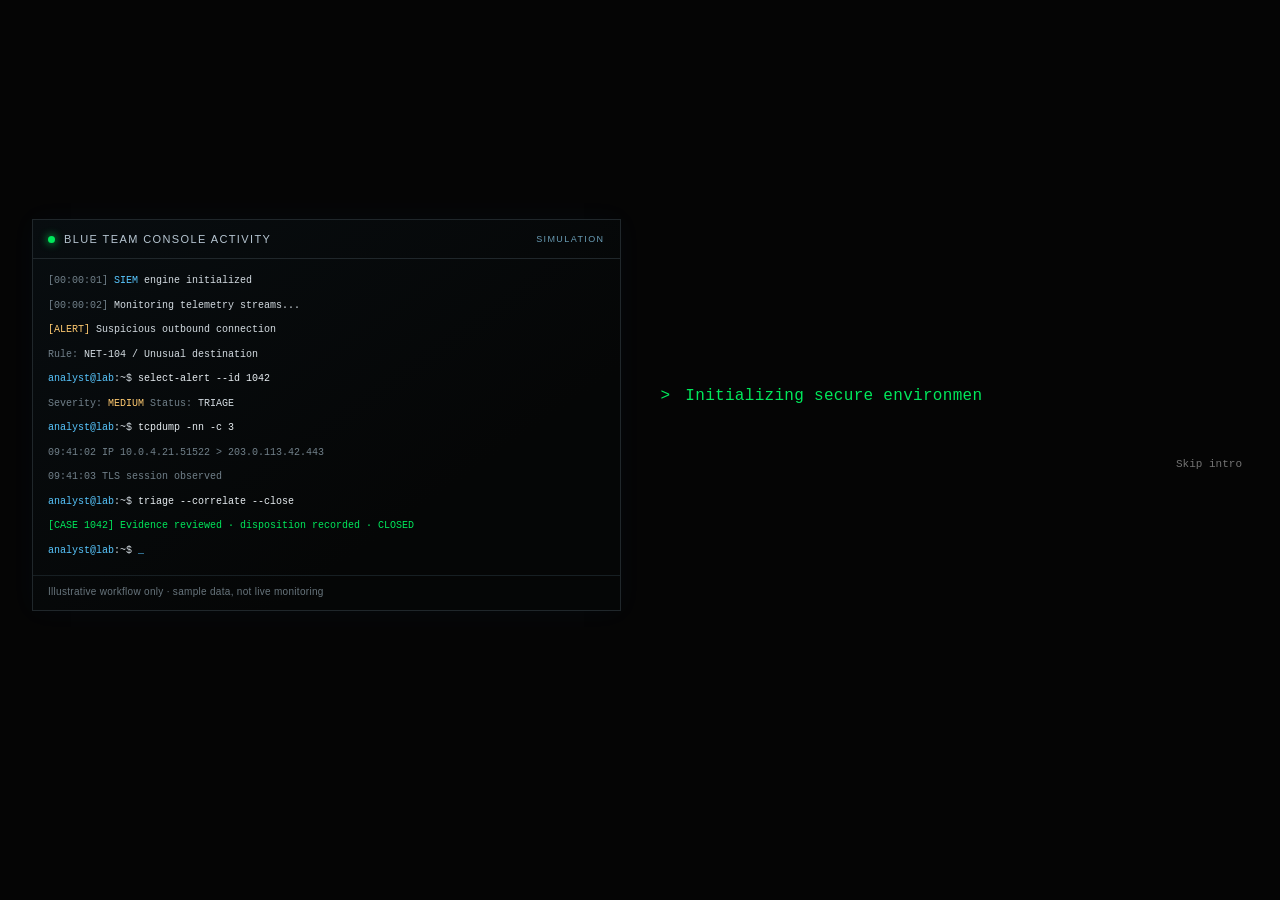
<file: index.html>
<!doctype html>
<html lang="en">

<head>
    <meta charset="utf-8">
    <meta name="viewport" content="width=device-width,initial-scale=1">
    <meta name="theme-color" content="#050505">
    <title>R_lgnd | Initializing</title>
    <link rel="stylesheet" href="../css/style.css">
</head>

<body data-page="landing">
<!-- ============ LAYER 1: MENU ============ -->
<head>
    <meta charset="utf-8">
    <meta name="viewport" content="width=device-width,initial-scale=1">
    <meta name="theme-color" content="#050505">
    <title>R_SecOps | Initializing</title>
    
    <link rel="stylesheet" href="css/style.css">
    
    <!-- Override styling for landing page layout to remove gaps -->
    <style>
        .landing-screen {
            display: flex;
            flex-direction: row;
            align-items: center;
            justify-content: center;
            min-height: calc(100vh - 70px);
            padding: 1.5rem 2rem;
            box-sizing: border-box;
            gap: 2.5rem;
            margin-top: 0;
        }
        .soc-panel, .welcome-panel {
            margin-top: 0 !important;
        }
    </style>
    <script>
        // If the user has already visited home, bounce them forward immediately
        if (sessionStorage.getItem('hasVisitedHome')) {
            window.location.replace('html/home.html');
        }
    </script>


</head>

    </header>


    <main class="landing-screen">
        <section class="soc-panel">
            <div class="panel-heading"><span class="panel-led"></span> BLUE TEAM CONSOLE ACTIVITY <span
                    class="panel-tag">SIMULATION</span></div>
            <div class="soc-console" aria-label="Illustrative blue team activity">
                <p><span class="dim">[00:00:01]</span> <span class="blue">SIEM</span> engine initialized</p>
                <p><span class="dim">[00:00:02]</span> Monitoring telemetry streams...</p>
                <p><span class="warn">[ALERT]</span> Suspicious outbound connection</p>
                <p><span class="dim">Rule:</span> NET-104 / Unusual destination</p>
                <p><span class="blue">analyst@lab</span>:~$ <span class="command">select-alert --id 1042</span></p>
                <p><span class="dim">Severity:</span> <span class="warn">MEDIUM</span> <span class="dim">Status:</span>
                    TRIAGE</p>
                <p><span class="blue">analyst@lab</span>:~$ <span class="command">tcpdump -nn -c 3</span></p>
                <p class="dim">09:41:02 IP 10.0.4.21.51522 &gt; 203.0.113.42.443</p>
                <p class="dim">09:41:03 TLS session observed</p>
                <p><span class="blue">analyst@lab</span>:~$ <span class="command">triage --correlate --close</span></p>
                <p class="success">[CASE 1042] Evidence reviewed · disposition recorded · CLOSED</p>
                <p><span class="blue">analyst@lab</span>:~$ <span class="console-cursor">_</span></p>
            </div>
            <p class="panel-footnote">Illustrative workflow only · sample data, not live monitoring</p>
        </section>
        <section class="welcome-panel">
            <div class="terminal">
                <div id="terminal-lines"></div>
                <div class="terminal-loading"><span id="loading-text"></span>
                </div>
                <p class="terminal-welcome" id="terminal-welcome"><span class="prompt">&gt;</span> <span
                        id="welcome-text"></span><span class="terminal-cursor">_</span></p>
            </div><button class="open-profile-button" id="open-profile">Open Profile</button>
            <p class="landing-hint" id="landing-hint" aria-live="polite"></p><button class="skip-intro"
                id="skip-intro">Skip intro</button>
        </section>
    </main>
    <script src="js/main.js" defer></script>
</body>

</html>
</file>
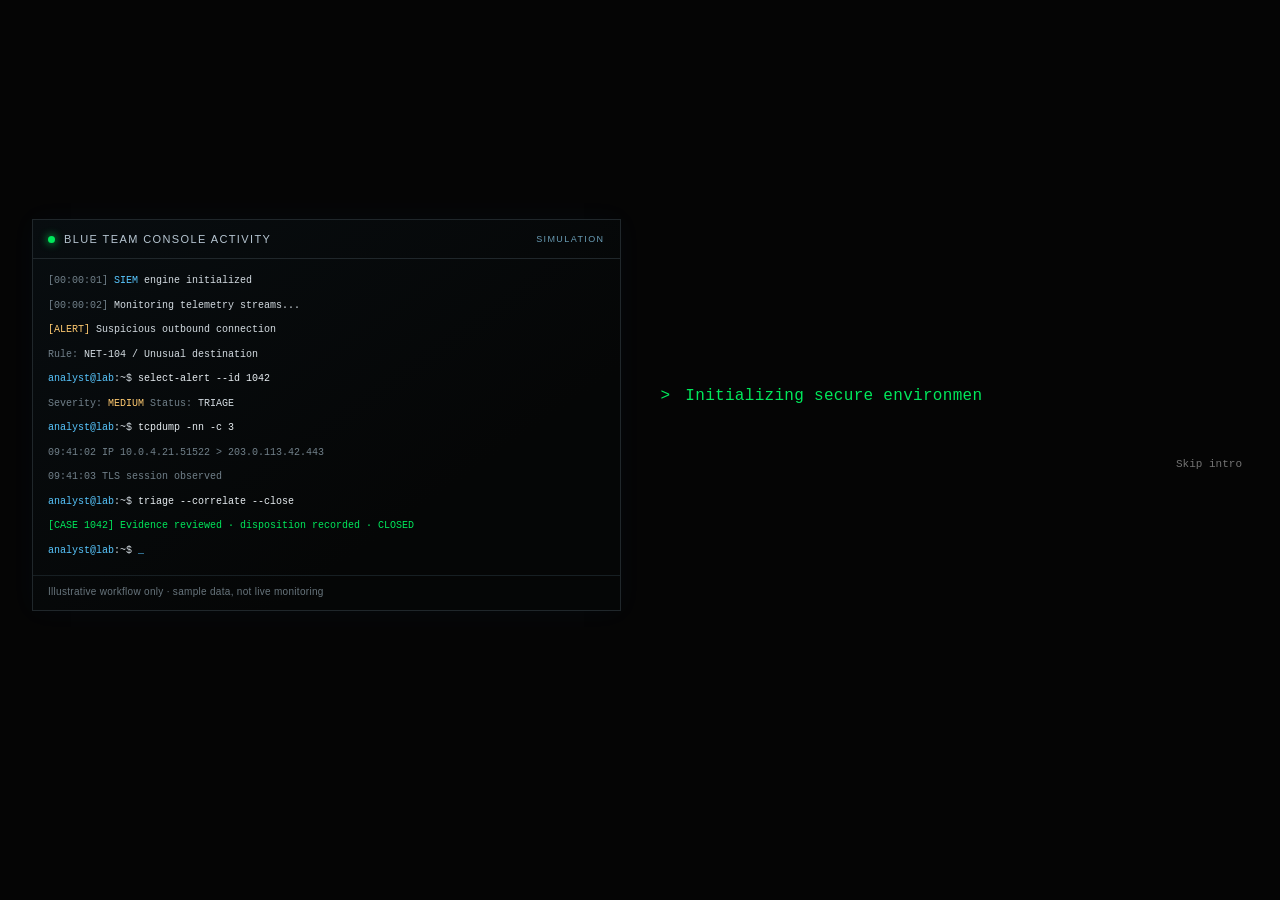
<file: landing.html>
<!doctype html>
<html lang="en">

<head>
    <meta charset="utf-8">
    <meta name="viewport" content="width=device-width,initial-scale=1">
    <meta name="theme-color" content="#050505">
    <title>R_lgnd | Initializing</title>
    <link rel="stylesheet" href="../css/style.css">
</head>

<body data-page="landing">
<!-- ============ LAYER 1: MENU ============ -->
<head>
    <meta charset="utf-8">
    <meta name="viewport" content="width=device-width,initial-scale=1">
    <meta name="theme-color" content="#050505">
    <title>R_lgnd | Initializing</title>
    <link rel="stylesheet" href="../css/style.css">
    
    <!-- Override styling for landing page layout to remove gaps -->
    <style>
        .landing-screen {
            display: flex;
            flex-direction: row;
            align-items: center;
            justify-content: center;
            min-height: calc(100vh - 70px);
            padding: 1.5rem 2rem;
            box-sizing: border-box;
            gap: 2.5rem;
            margin-top: 0;
        }
        .soc-panel, .welcome-panel {
            margin-top: 0 !important;
        }
    </style>
    <script>
        // If the user has already visited home, bounce them forward immediately
        if (sessionStorage.getItem('hasVisitedHome')) {
            window.location.replace('/html/home.html');
        }
    </script>


</head>

    </header>


    <main class="landing-screen">
        <section class="soc-panel">
            <div class="panel-heading"><span class="panel-led"></span> BLUE TEAM CONSOLE ACTIVITY <span
                    class="panel-tag">SIMULATION</span></div>
            <div class="soc-console" aria-label="Illustrative blue team activity">
                <p><span class="dim">[00:00:01]</span> <span class="blue">SIEM</span> engine initialized</p>
                <p><span class="dim">[00:00:02]</span> Monitoring telemetry streams...</p>
                <p><span class="warn">[ALERT]</span> Suspicious outbound connection</p>
                <p><span class="dim">Rule:</span> NET-104 / Unusual destination</p>
                <p><span class="blue">analyst@lab</span>:~$ <span class="command">select-alert --id 1042</span></p>
                <p><span class="dim">Severity:</span> <span class="warn">MEDIUM</span> <span class="dim">Status:</span>
                    TRIAGE</p>
                <p><span class="blue">analyst@lab</span>:~$ <span class="command">tcpdump -nn -c 3</span></p>
                <p class="dim">09:41:02 IP 10.0.4.21.51522 &gt; 203.0.113.42.443</p>
                <p class="dim">09:41:03 TLS session observed</p>
                <p><span class="blue">analyst@lab</span>:~$ <span class="command">triage --correlate --close</span></p>
                <p class="success">[CASE 1042] Evidence reviewed · disposition recorded · CLOSED</p>
                <p><span class="blue">analyst@lab</span>:~$ <span class="console-cursor">_</span></p>
            </div>
            <p class="panel-footnote">Illustrative workflow only · sample data, not live monitoring</p>
        </section>
        <section class="welcome-panel">
            <div class="terminal">
                <div id="terminal-lines"></div>
                <div class="terminal-loading"><span id="loading-text"></span>
                </div>
                <p class="terminal-welcome" id="terminal-welcome"><span class="prompt">&gt;</span> <span
                        id="welcome-text"></span><span class="terminal-cursor">_</span></p>
            </div><button class="open-profile-button" id="open-profile">Open Profile</button>
            <p class="landing-hint" id="landing-hint" aria-live="polite"></p><button class="skip-intro"
                id="skip-intro">Skip intro</button>
        </section>
    </main>
    <script src="../js/main.js" defer></script>
</body>

</html>
</file>
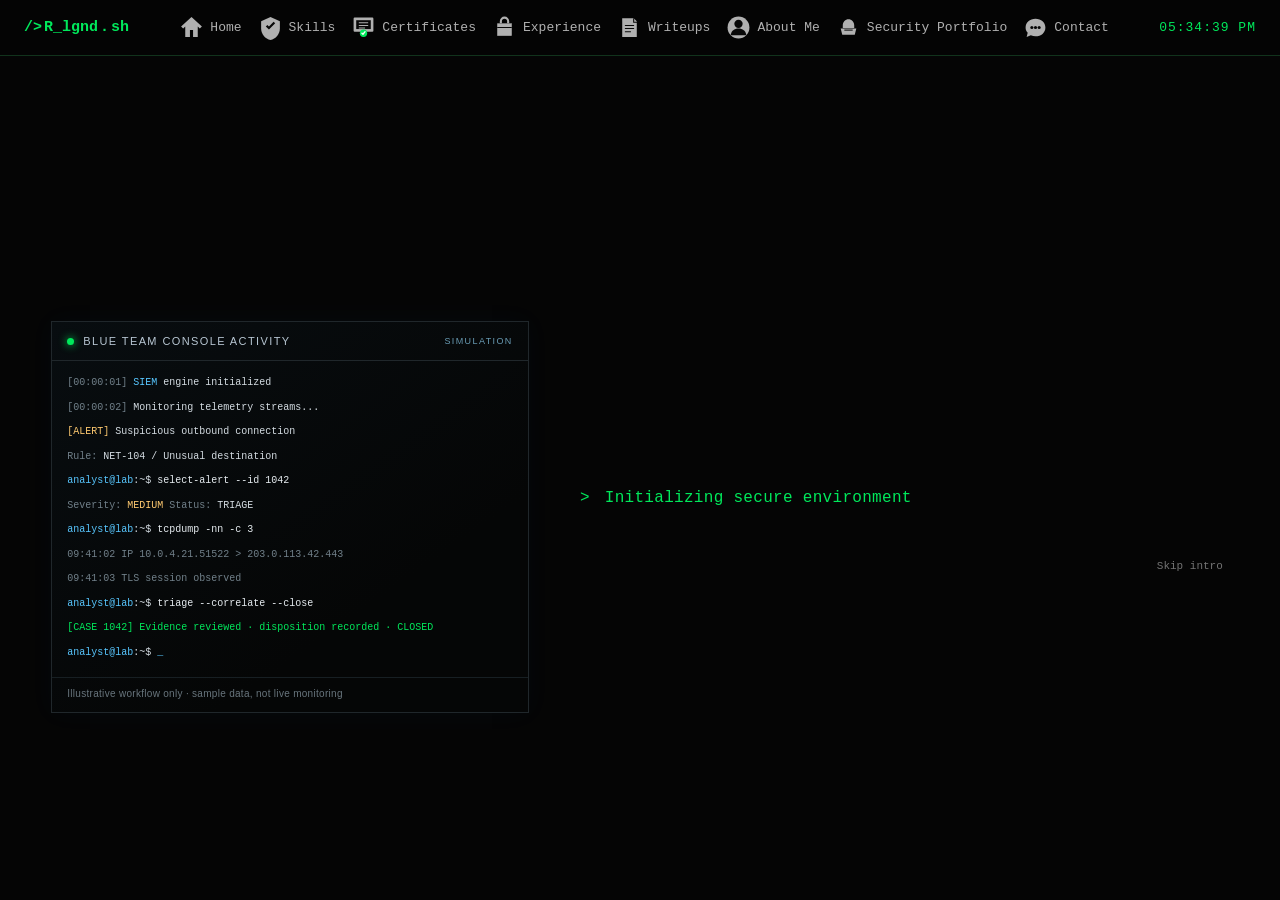
<file: html/landing.html>
<!doctype html>
<html lang="en">

<head>
    <meta charset="utf-8">
    <meta name="viewport" content="width=device-width,initial-scale=1">
    <meta name="theme-color" content="#050505">
    <title>R_lgnd | Initializing</title>
    <link rel="stylesheet" href="../css/style.css">
</head>

<body data-page="landing">
<!-- ============ LAYER 1: MENU ============ -->
    <header class="site-header">
        <div class="header-inner">
            <!-- Brand with Blinking Dot -->
            <a class="brand" href="home.html">
                <span class="brand-prompt">/&gt;</span><span>R_lgnd</span><span class="brand-dot">.</span><span class="brand-suffix">sh</span>
            </a>

            <!-- Mobile Hamburger Toggle Button with Hamburger & Close Icons -->
            <button class="menu-toggle" aria-label="Toggle navigation menu" aria-expanded="false">
                <!-- Hamburger Icon -->
                <svg class="icon-hamburger" viewBox="0 0 24 24" width="22" height="22" stroke="currentColor" stroke-width="2" fill="none"><line x1="3" y1="12" x2="21" y2="12"></line><line x1="3" y1="6" x2="21" y2="6"></line><line x1="3" y1="18" x2="21" y2="18"></line></svg>
                <!-- Close (Cross) Icon -->
                <svg class="icon-close" viewBox="0 0 24 24" width="22" height="22" stroke="currentColor" stroke-width="2" fill="none"><line x1="18" y1="6" x2="6" y2="18"></line><line x1="6" y1="6" x2="18" y2="18"></line></svg>
            </button>

            <!-- Sleek Horizontal Navigation Links -->
            <nav class="main-nav" aria-label="Main navigation">
                <a class="nav-link" href="home.html" data-section="home">
                    <svg class="nav-icon" viewBox="0 0 48 48"><path d="M4 22 24 4l20 18-4 4-4-4v20H27V29H21v13H12V22l-4 4z" fill="currentColor" /></svg>
                    <span>Home</span>
                </a>
                <a class="nav-link" href="skills.html" data-section="skills">
                    <svg class="nav-icon" viewBox="0 0 48 48"><path d="M24 4l18 8v14c0 11-8 20-18 22-10-2-18-11-18-22V12l18-8z" fill="currentColor" /><path d="M21 28l-6-6 3-3 3 3 9-9 3 3-12 12z" fill="#080808" /></svg>
                    <span>Skills</span>
                </a>
                <a class="nav-link" href="certifications.html" data-section="certifications">
                    <svg class="nav-icon" viewBox="0 0 48 48">
                        <rect x="5" y="5" width="38" height="27" rx="2" fill="currentColor" />
                        <path d="M10 10h28v17H10z" fill="#080808" />
                        <path d="M15 15h18M15 20h18M15 25h12" stroke="currentColor" stroke-width="2" />
                        <circle cx="24" cy="35" r="7" fill="#00e85b" />
                        <path d="M21 35l2 2 4-5" fill="none" stroke="#ffffff" stroke-width="2.5" stroke-linecap="round" stroke-linejoin="round" />
                    </svg>
                    <span>Certificates</span>
                </a>
                <a class="nav-link" href="experience.html" data-section="experience">
                    <svg class="nav-icon" viewBox="0 0 48 48"><path d="M10 16h28v24H10z" fill="currentColor" /><path d="M17 16V12a7 7 0 0 1 14 0v4" fill="none" stroke="currentColor" stroke-width="4" /><path d="M10 24h28" stroke="#080808" stroke-width="2" /></svg>
                    <span>Experience</span>
                </a>
                <a class="nav-link" href="blogs.html" data-section="blogs">
                    <svg class="nav-icon" viewBox="0 0 48 48"><path d="M10 6h22l6 6v30H10V6z" fill="currentColor" /><path d="M32 6v8h8" fill="none" stroke="#080808" stroke-width="2" /><path d="M16 20h16M16 26h16M16 32h10" stroke="#080808" stroke-width="2" stroke-linecap="round" /></svg>
                    <span>Writeups</span>
                </a>
                <a class="nav-link" href="about.html" data-section="about">
                    <svg class="nav-icon" viewBox="0 0 48 48"><circle cx="24" cy="24" r="21" fill="currentColor" /><circle cx="24" cy="17" r="8" fill="#080808" /><path d="M9 39c1-9 7-13 15-13s14 4 15 13" fill="#080808" /></svg>
                    <span>About Me</span>
                </a>
                <a class="nav-link" href="portfolio.html" data-section="portfolio">
                    <svg class="nav-icon" viewBox="0 0 48 48"><path d="M13 20c0-7 5-12 11-12s11 5 11 12v5H13zM9 26h30l-3 12H12z" fill="currentColor" /><path d="M16 29h16" stroke="#080808" stroke-width="2" /></svg>
                    <span>Security Portfolio</span>
                </a>
<!-- Contact (Dialogue Icon with Bouncing/Pulsing 3 Dots) -->
                <a class="nav-link contact-nav" href="contact.html" data-section="contact">
                    <svg class="nav-icon" viewBox="0 0 48 48">
                        <!-- Speech bubble shape -->
                        <path d="M5 24c0-10 8-17 19-17s19 7 19 17-8 17-19 17c-3 0-6-.5-9-2l-8 3 2-8c-3-3-4-6-4-10z" fill="currentColor" />
                        <!-- Bouncing 3 dots inside the dialogue bubble (styled via CSS below) -->
                        <circle class="chat-dot dot-1" cx="17" cy="24" r="3" fill="#050505" />
                        <circle class="chat-dot dot-2" cx="24" cy="24" r="3" fill="#050505" />
                        <circle class="chat-dot dot-3" cx="31" cy="24" r="3" fill="#050505" />
                    </svg>
                    <span>Contact</span>
                </a>
            </nav>

            <!-- Live Clock -->
            <div class="header-clock" id="live-clock">--:--:-- PM</div>
        </div>
    </header>


    <main class="landing-screen">
        <section class="soc-panel">
            <div class="panel-heading"><span class="panel-led"></span> BLUE TEAM CONSOLE ACTIVITY <span
                    class="panel-tag">SIMULATION</span></div>
            <div class="soc-console" aria-label="Illustrative blue team activity">
                <p><span class="dim">[00:00:01]</span> <span class="blue">SIEM</span> engine initialized</p>
                <p><span class="dim">[00:00:02]</span> Monitoring telemetry streams...</p>
                <p><span class="warn">[ALERT]</span> Suspicious outbound connection</p>
                <p><span class="dim">Rule:</span> NET-104 / Unusual destination</p>
                <p><span class="blue">analyst@lab</span>:~$ <span class="command">select-alert --id 1042</span></p>
                <p><span class="dim">Severity:</span> <span class="warn">MEDIUM</span> <span class="dim">Status:</span>
                    TRIAGE</p>
                <p><span class="blue">analyst@lab</span>:~$ <span class="command">tcpdump -nn -c 3</span></p>
                <p class="dim">09:41:02 IP 10.0.4.21.51522 &gt; 203.0.113.42.443</p>
                <p class="dim">09:41:03 TLS session observed</p>
                <p><span class="blue">analyst@lab</span>:~$ <span class="command">triage --correlate --close</span></p>
                <p class="success">[CASE 1042] Evidence reviewed · disposition recorded · CLOSED</p>
                <p><span class="blue">analyst@lab</span>:~$ <span class="console-cursor">_</span></p>
            </div>
            <p class="panel-footnote">Illustrative workflow only · sample data, not live monitoring</p>
        </section>
        <section class="welcome-panel">
            <div class="terminal">
                <div id="terminal-lines"></div>
                <div class="terminal-loading"><span id="loading-text"></span>
                </div>
                <p class="terminal-welcome" id="terminal-welcome"><span class="prompt">&gt;</span> <span
                        id="welcome-text"></span><span class="terminal-cursor">_</span></p>
            </div><button class="open-profile-button" id="open-profile">Open Profile</button>
            <p class="landing-hint" id="landing-hint" aria-live="polite"></p><button class="skip-intro"
                id="skip-intro">Skip intro</button>
        </section>
    </main>
    <script src="../js/main.js" defer></script>
</body>

</html>
</file>
<file: css/style.css>
/* Shared styles: theme variables */
:root {
    --background: #050505;
    --green: #00e85b;
    --text: #f4f4f4;
    --muted: #a8b2c2;
    --header-height: 132px;
    --content-width: 1180px
}

* {
    box-sizing: border-box
}

html {
    scroll-behavior: smooth
}

body {
    margin: 0;
    background: var(--background);
    color: var(--text);
    font-family: "Courier New", monospace
}

a {
    color: inherit;
    text-decoration: none
}

button {
    font: inherit
}

/* ---------- SNEAKY/CLEAN HEADER STYLING OVERRIDES FOR HOME PAGE ---------- */
.site-header {
    position: fixed;
    top: 0;
    left: 0;
    width: 100%;
    height: 56px;
    background: rgba(5, 5, 5, 0.95);
    border-bottom: 1px solid #11331c;
    z-index: 1000;
    display: flex;
    align-items: center;
}

.header-inner {
    width: 100%;
    max-width: 1450px;
    margin: 0 auto;
    padding: 0 24px;
    display: flex;
    align-items: center;
    justify-content: space-between;
}

/* Brand & Blinking Dot Fix */
.brand {
    font-family: "Courier New", monospace;
    font-weight: 700;
    color: var(--green, #00e85b);
    text-decoration: none;
    font-size: 15px;
    display: flex;
    align-items: center;
    gap: 2px;
}
.brand-dot {
    animation: blinkDot 1s steps(1) infinite;
}
@keyframes blinkDot {
    50% { opacity: 0; }
}

/* Nav Bar Layout */
.main-nav {
    display: flex;
    align-items: center;
    gap: 16px;
}

.nav-link {
    display: inline-flex;
    align-items: center;
    gap: 6px;
    color: #b0b0b0;
    text-decoration: none;
    font-family: "Courier New", monospace;
    font-size: 13px;
    white-space: nowrap;
    transition: color 0.15s ease;
}

.nav-link:hover,
.nav-link.active {
    color: var(--green, #00e85b);
}


/* ---------- 1. BASE NAV STYLES (Desktop default) ---------- */
.main-nav {
    display: flex;
    align-items: center;
    gap: 16px;
}

/* Ensure clicks pass through SVG icons directly to the button */
.menu-toggle svg {
    pointer-events: none;
}

/* ---------- 2. MOBILE HAMBURGER & OVERLAY STYLES ---------- */
.menu-toggle {
    display: none;
    background: #050505;
    border: 1px solid #11331c;
    color: var(--green);
    padding: 6px;
    border-radius: 4px;
    cursor: pointer;
    align-items: center;
    justify-content: center;
    z-index: 1002;
}

.menu-toggle .icon-close { display: none; }
.menu-toggle .icon-hamburger { display: block; }

.menu-toggle.is-active .icon-hamburger { display: none; }
.menu-toggle.is-active .icon-close { display: block; }

@media(max-width: 950px) {
    .menu-toggle {
        display: flex !important;
    }

    .header-inner {
        display: flex !important;
        flex-direction: row !important;
        justify-content: space-between !important;
        align-items: center !important;
        width: 100% !important;
        padding: 0 16px !important;
    }

    .brand {
        margin: 0 !important;
    }

    .header-clock {
        display: none !important;
    }

    /* FULL-SCREEN OVERLAY MENU - Hidden by default */
    .main-nav {
        position: fixed !important;
        top: 0 !important;
        left: 0 !important;
        width: 100vw !important;
        height: 100vh !important;
        background: #050505 !important;
        flex-direction: column !important;
        align-items: center !important;
        justify-content: center !important;
        gap: 16px !important;
        padding: 80px 20px 20px !important;
        display: none !important; 
        z-index: 1001 !important;
        overflow-y: auto !important;
    }

    /* Shown only when JavaScript adds .is-open */
    .main-nav.is-open {
        display: flex !important; 
    }

    .nav-link {
        font-size: 15px;
        width: 100%;
        max-width: 280px;
        padding: 10px 14px;
        background: #090d0a;
        border: 1px solid #112215;
        border-radius: 6px;
        justify-content: flex-start;
        gap: 12px;
    }

    .nav-icon {
        width: 20px !important;
        height: 20px !important;
    }
}



/* Proportional Small Icon Sizing */
.nav-icon {
    width: 25px !important;
    height: 25px !important;
    min-width: 16px;
    min-height: 16px;
    display: inline-block;
    vertical-align: middle;
}

/* Live Clock Styling */
.header-clock {
    font-family: "Courier New", monospace;
    font-size: 13px;
    color: var(--green, #00e85b);
    letter-spacing: 1px;
}

.nav-link:hover svg,
.nav-link.active svg {
    color: var(--green);
    transform: translateY(-2px)
}

.contact-nav .chat-pulse {
    position: absolute;
    top: 37px;
    left: 50%;
    transform: translateX(-50%);
    width: 24px;
    display: flex;
    justify-content: center;
    gap: 3px;
    pointer-events: none
}

.chat-pulse i {
    width: 3px;
    height: 3px;
    background: #080808;
    border-radius: 50%;
    animation: chatBounce .62s ease-in-out infinite
}

.chat-pulse i:nth-child(2) {
    animation-delay: .12s
}

.chat-pulse i:nth-child(3) {
    animation-delay: .24s
}

/* Landing layout: two terminal panels fitted to the viewport */
.landing-screen {
    min-height: 100svh;
    padding: calc(var(--header-height) + 26px) clamp(22px, 4vw, 70px) 24px;
    display: grid;
    grid-template-columns: minmax(300px, .92fr) minmax(440px, 1.25fr);
    align-items: center;
    gap: clamp(30px, 4vw, 72px)
}

.soc-panel {
    width: 100%;
    max-width: 620px;
    justify-self: end;
    border: 1px solid #20272b;
    background: linear-gradient(145deg, #080d10, #050606 70%);
    box-shadow: 0 0 25px rgba(0, 150, 255, .035)
}

.panel-heading {
    padding: 13px 15px;
    border-bottom: 1px solid #20272b;
    color: #b7c6d2;
    font: 11px Arial, sans-serif;
    letter-spacing: 1.4px;
    display: flex;
    align-items: center;
    gap: 9px
}

.panel-led {
    width: 7px;
    height: 7px;
    background: var(--green);
    border-radius: 50%;
    box-shadow: 0 0 9px var(--green)
}

.panel-tag {
    margin-left: auto;
    color: #6a9db6;
    font-size: 9px
}

.soc-console {
    padding: 14px 15px 8px;
    font-size: clamp(10px, .78vw, 12px);
    line-height: 1.65;
    overflow-wrap: anywhere
}

.soc-console p {
    margin: 0 0 8px;
    color: #d4dce2
}

.dim {
    color: #71808a !important
}

.blue {
    color: #58c7ff !important
}

.warn {
    color: #ffca70 !important
}

.command {
    color: #e7edf1 !important
}

.success {
    color: var(--green) !important
}

.panel-footnote {
    margin: 0;
    padding: 10px 15px 13px;
    border-top: 1px solid #171f23;
    color: #68757d;
    font: 10px Arial, sans-serif;
    letter-spacing: .3px
}

.console-cursor {
    color: #58c7ff;
    animation: blink .85s steps(2, start) infinite
}

.welcome-panel {
    width: 100%;
    max-width: 760px;
    justify-self: start;
    position: relative;
    padding-bottom: 10px
}

.terminal {
    width: 100%;
    font-size: clamp(16px, 1.25vw, 22px);
    line-height: 1.5;
    letter-spacing: .3px
}

.terminal-line {
    color: var(--green);
    min-height: 1.5em;
    white-space: pre-wrap;
    overflow-wrap: anywhere;
    margin: 0 0 13px
}

.prompt {
    color: var(--green);
    margin-right: 5px
}

.terminal-loading {
    display: none;
    margin-top: 20px;
    color: #d4e2f3;
    min-height: 1.5em;
    white-space: pre-wrap
}

.terminal-loading.visible {
    display: block
}

.terminal-welcome {
    display: none;
    color: var(--green);
    min-height: 1.5em;
    margin: 24px 0 0
}

.terminal-welcome.visible {
    display: block
}

.terminal-cursor {
    display: inline-block;
    margin-left: 2px;
    color: var(--green);
    animation: blink .85s steps(2, start) infinite
}

.open-profile-button {
    margin: 26px 0 0;
    padding: 10px 20px;
    background: #050505;
    border: 1px solid #666;
    outline: 1px solid #282828;
    outline-offset: 3px;
    color: #fff;
    font: 23px Georgia, serif;
    letter-spacing: 2px;
    cursor: pointer;
    display: none
}

.open-profile-button.visible {
    display: inline-block;
    animation: buttonReveal .4s ease both
}

.open-profile-button:hover {
    color: var(--green);
    border-color: var(--green);
    background: #0a0f0b
}

.landing-hint {
    color: #8793a0;
    font: 12px Arial, sans-serif;
    min-height: 1.2em;
    margin: 14px 0 0
}

.skip-intro {
    position: absolute;
    bottom: -25px;
    right: 0;
    background: transparent;
    border: 0;
    color: #737373;
    font-size: 11px;
    cursor: pointer
}

.skip-intro:hover {
    color: var(--green)
}

/* Individual pages share this base layout */
.content-page {
    min-height: 100svh;
    padding: calc(var(--header-height) + 65px) 28px 80px;
    display: flex;
    align-items: center;
    border-bottom: 1px solid #111
}

.section-shell {
    width: min(100%, var(--content-width));
    margin: auto
}

.eyebrow {
    color: var(--green);
    letter-spacing: 2px;
    font-size: 13px
}

.status-light {
    display: inline-block;
    width: 7px;
    height: 7px;
    margin-left: 6px;
    background: var(--green);
    border-radius: 50%;
    box-shadow: 0 0 12px var(--green)
}

h1 {
    margin: 18px 0;
    font-weight: 500;
    font-size: clamp(38px, 6vw, 72px)
}

.lead {
    color: #e0e0e0;
    font-size: clamp(17px, 2vw, 23px)
}

.muted {
    max-width: 720px;
    color: var(--muted);
    line-height: 1.8;
    font-size: 16px
}

.page-terminal {
    display: inline-block;
    margin-top: 30px;
    padding: 14px 18px;
    background: #090d0a;
    border: 1px solid #1b2a1e;
    color: #c9d7ce;
    font-size: 14px
}

@keyframes blink {
    to {
        visibility: hidden
    }
}

@keyframes chatBounce {

    0%,
    60%,
    100% {
        transform: translateY(0)
    }

    30% {
        transform: translateY(-4px)
    }
}

@keyframes buttonReveal {
    from {
        opacity: 0;
        transform: translateY(7px)
    }

    to {
        opacity: 1;
        transform: translateY(0)
    }
}

@media(max-width:1050px) {
    :root {
        --header-height: 124px
    }

    .header-inner {
        gap: 26px;
        padding-inline: 18px
    }

    .brand {
        font-size: 24px
    }

    .main-nav {
        gap: 15px
    }

    .nav-link {
        min-width: 68px;
        font-size: 12px
    }

    .nav-link svg {
        width: 37px;
        height: 37px
    }

    .landing-screen {
        grid-template-columns: minmax(250px, .9fr) minmax(370px, 1.1fr);
        gap: 26px
    }

    .soc-console {
        font-size: 10px
    }
}

@media(max-width:760px) {
    :root {
        --header-height: 125px
    }

    .header-inner {
        flex-direction: column;
        gap: 1px;
        justify-content: center;
        padding: 5px 7px
    }

    .brand {
        font-size: 19px
    }

    .main-nav {
        width: 100%;
        justify-content: space-around;
        gap: 2px
    }

    .nav-link {
        min-width: 0;
        flex: 1;
        height: 73px;
        gap: 3px;
        font-size: 9px
    }

    .nav-link svg {
        width: 28px;
        height: 28px
    }

    .contact-nav .chat-pulse {
        top: 25px
    }

    .landing-screen {
        grid-template-columns: 1fr;
        padding: calc(var(--header-height) + 25px) 18px 42px;
        gap: 28px;
        align-items: start
    }

    .soc-panel,
    .welcome-panel {
        justify-self: center;
        max-width: 620px
    }

    .soc-console {
        font-size: 11px
    }

    .terminal {
        font-size: 16px
    }

    .open-profile-button {
        font-size: 20px
    }

    .content-page {
        padding: calc(var(--header-height) + 45px) 20px 60px
    }
}

@media(prefers-reduced-motion:reduce) {

    *,
    *::before,
    *::after {
        animation-duration: .01ms !important;
        animation-iteration-count: 1 !important;
        scroll-behavior: auto !important
    }
}
</file>
